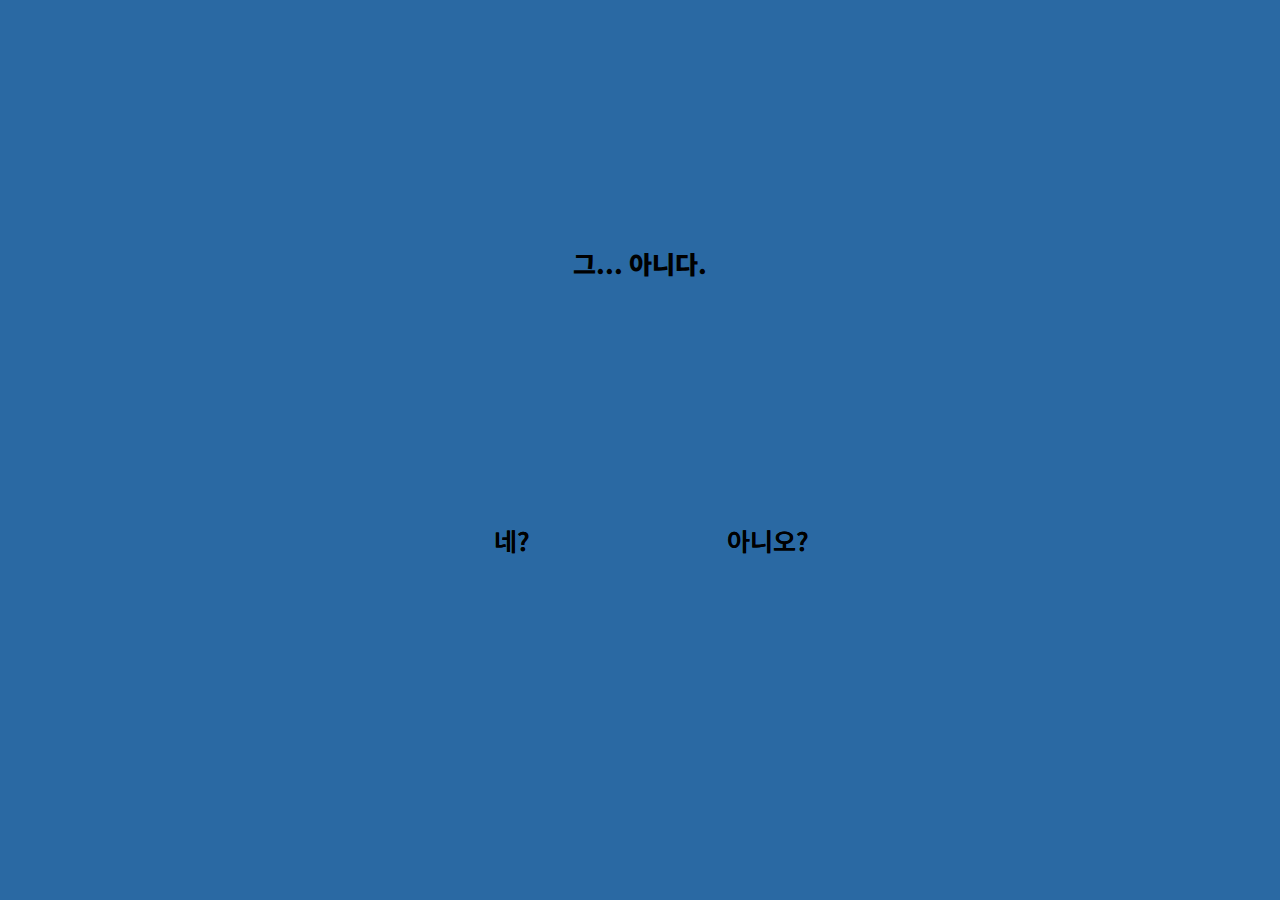
<file: index.html>
<!DOCTYPE html>
<html lang="kr">
<head>
    <meta charset="UTF-8">
    <meta name="viewport" content="width=device-width, initial-scale=1.0">
    <title>누구세요?</title>
    <link rel="stylesheet" href="./style.css">

    <link rel="preconnect" href="https://fonts.googleapis.com">
    <link rel="preconnect" href="https://fonts.gstatic.com" crossorigin>
    <link href="https://fonts.googleapis.com/css2?family=Noto+Serif+KR:wght@200..900&display=swap" rel="stylesheet">

    <link rel="preconnect" href="https://fonts.googleapis.com">
    <link rel="preconnect" href="https://fonts.gstatic.com" crossorigin>
    <link href="https://fonts.googleapis.com/css2?family=Noto+Sans+KR:wght@100..900&display=swap" rel="stylesheet">

</head>
<body>
<h1 class="umm">그... 아니다.</h1>

    <div class="choose1">
    네?
    </div>

    <div class="choose2">
    아니오?
    </div>

    <a href="yes.html" class="choose1">네?</a>
    <a href="no.html" class="choose2">아니오?</a>

</body>
</html>
</file>
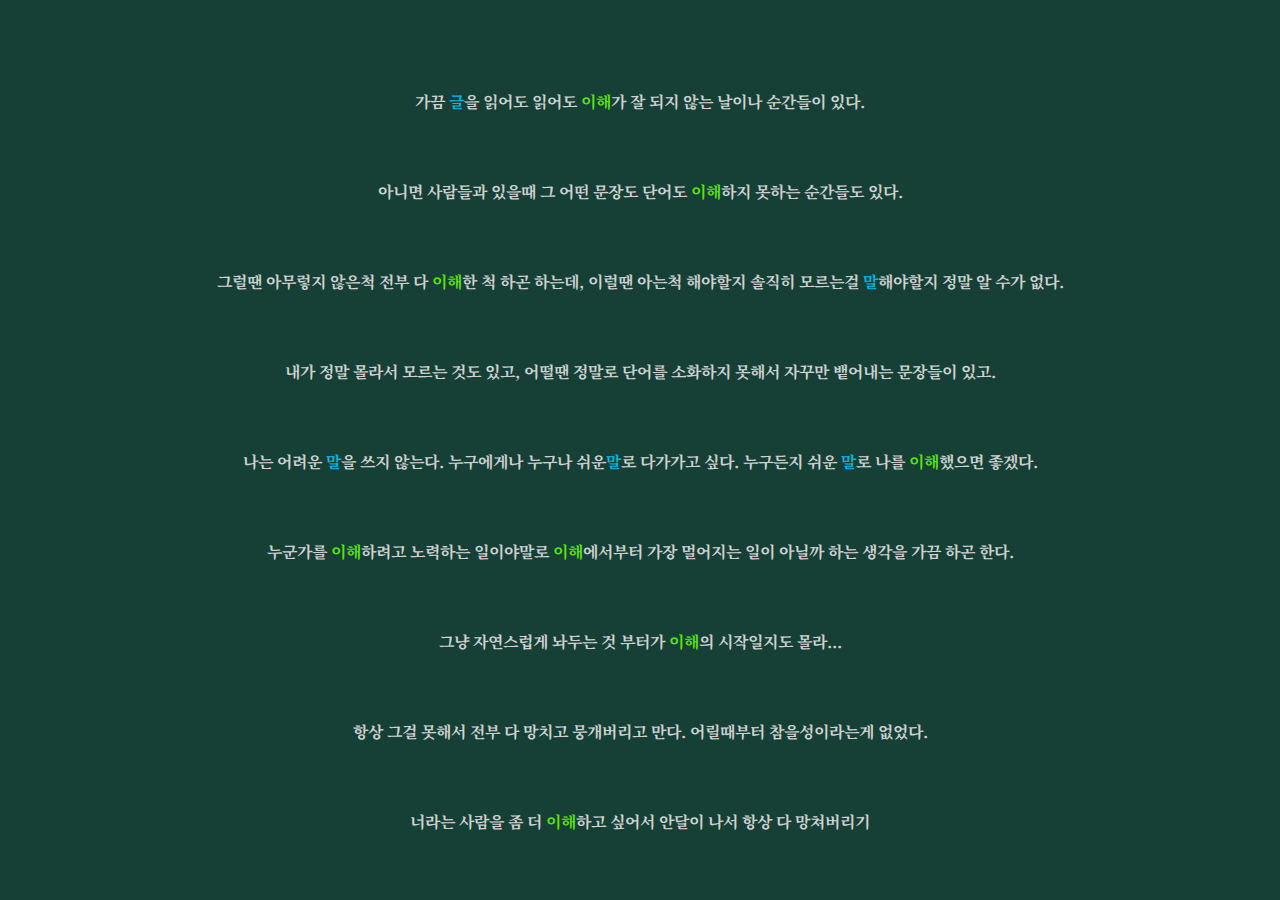
<file: fine.html>
<!DOCTYPE html>
<html lang="kr">
<head>
    <meta charset="UTF-8">
    <meta name="viewport" content="width=device-width, initial-scale=1.0">
    <title>Document</title>
    <link rel="stylesheet" href="style.css">

    <link rel="preconnect" href="https://fonts.googleapis.com">
    <link rel="preconnect" href="https://fonts.gstatic.com" crossorigin>
    <link href="https://fonts.googleapis.com/css2?family=Noto+Serif+KR:wght@200..900&display=swap" rel="stylesheet">
</head>
<body class="fine-page">
    
  </head>
  <body class="fine-page">
  
    <div class="rea">
        가끔 <a href="index.html" class="word word1">글</a>을 읽어도 읽어도 <a href="index.html" class="word word2">이해</a>가 잘 되지 않는 날이나 순간들이 있다.
    </div>
    <div class="rea">
    아니면 사람들과 있을때 그 어떤 문장도 단어도 <a href="index.html" class="word word2">이해</a>하지 못하는 순간들도 있다.
    </div>
    <div class="rea">
    그럴땐 아무렇지 않은척 전부 다 <a href="index.html" class="word word2">이해</a>한 척 하곤 하는데, 이럴땐 아는척 해야할지 솔직히 모르는걸 <a href="index.html" class="word word1">말</a>해야할지 정말 알 수가 없다.
    </div>
    <div class="rea">
    내가 정말 몰라서 모르는 것도 있고, 어떨땐 정말로 단어를 소화하지 못해서 자꾸만 뱉어내는 문장들이 있고.
    </div>
    <div class="rea">
    나는 어려운 <a href="index.html" class="word word1">말</a>을 쓰지 않는다. 누구에게나 누구나 쉬운<a href="index.html" class="word word1">말</a>로 다가가고 싶다. 누구든지 쉬운 <a href="index.html" class="word word1">말</a>로 나를 <a href="index.html" class="word word2">이해</a>했으면 좋겠다.
    </div>
    <div class="rea">
    누군가를 <a href="index.html" class="word word2">이해</a>하려고 노력하는 일이야말로 <a href="index.html" class="word word2">이해</a>에서부터 가장 멀어지는 일이 아닐까 하는 생각을 가끔 하곤 한다.    
    </div>
    <div class="rea">
    그냥 자연스럽게 놔두는 것 부터가 <a href="index.html" class="word word2">이해</a>의 시작일지도 몰라...
    </div>
    <div class="rea">
    항상 그걸 못해서 전부 다 망치고 뭉개버리고 만다. 어릴때부터 참을성이라는게 없었다.
    </div>
    <div class="rea">
    너라는 사람을 좀 더 <a href="index.html" class="word word2">이해</a>하고 싶어서 안달이 나서 항상 다 망쳐버리기
    </div>


</body>
</html>
</file>
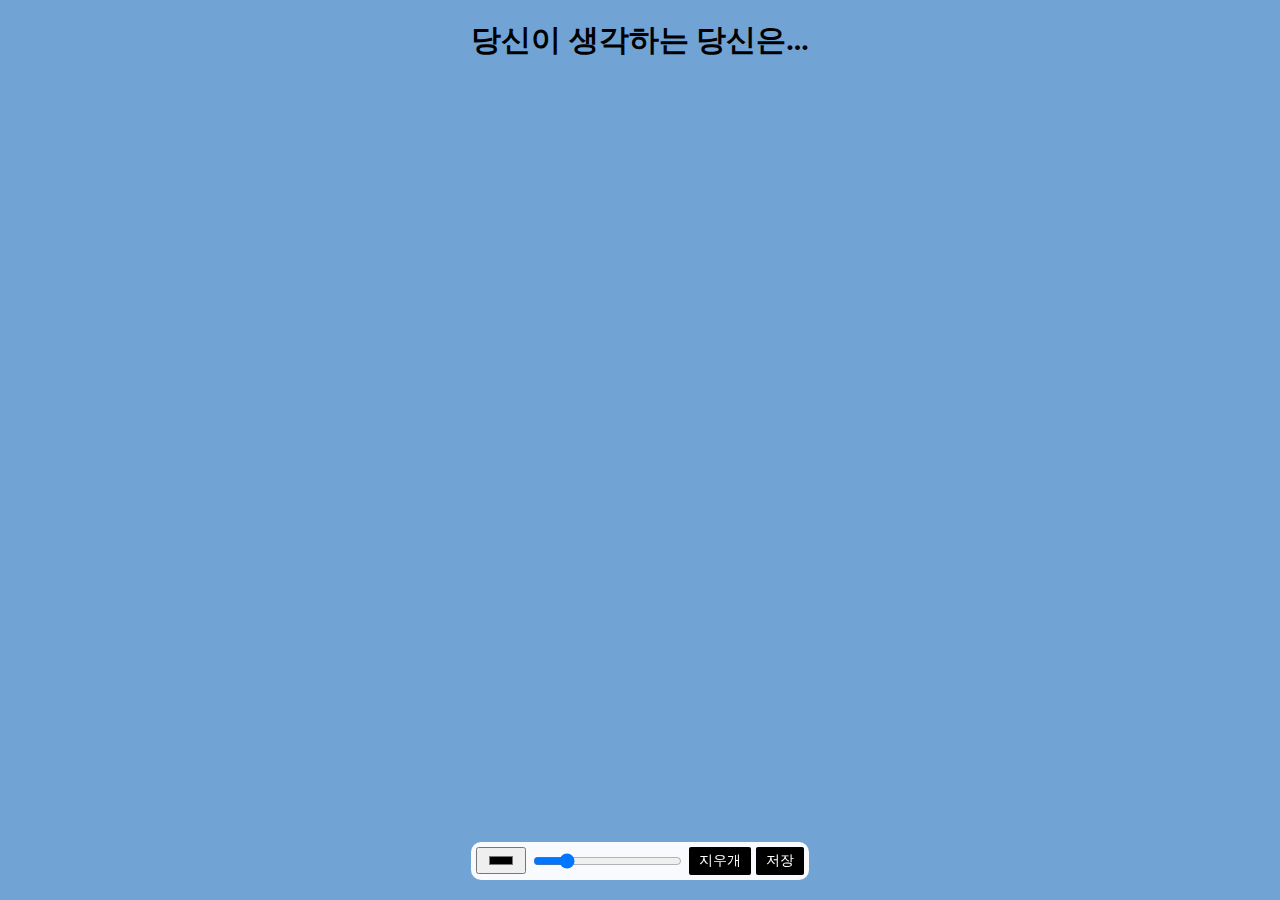
<file: idk.html>
<!DOCTYPE html>
<html lang="en">
<head>
    <meta charset="UTF-8">
    <meta name="viewport" content="width=device-width, initial-scale=1.0">
    <title>당신</title>
    <link rel="stylesheet" href="./style.css">
</head>
<body class="idk-page">
    
<style>
    canvas {
        position: absolute;
        top: 0;
        left: 0;
        z-index: 1;
      }
  
      .controls {
      position: fixed;
      bottom: 20px;
      left: 50%;
      transform: translateX(-50%);
      display: flex;
      flex-wrap: wrap;
      gap: 5px;
      background: rgba(255, 255, 255, 0.95);
      padding: 5px 5px;
      border-radius: 10px;
      z-index: 10;
    }
  
      .controls input[type="color"],
      .controls input[type="range"],
      .controls button {
        padding: 4px 10px;
        font-size: 14px;
        font-family: "Noto Sans KR", sans-serif;
        cursor: pointer;
      }
  
      .controls button {
        border: none;
        background-color: #000000;
        color: white;
        border-radius: 2px;
      }
  
      .controls button:hover {
        background-color: #222;
      }
    </style>

  </head>
    <h1 class="yuth">당신이 생각하는 당신은...</h1>
  
    <canvas id="canvas"></canvas>

    <div class="controls">
      <input type="color" id="colorPicker" title="색상 선택" />
      <input type="range" id="thickness" min="1" max="30" value="5" title="선 두께" />
      <button onclick="toggleEraser()">지우개</button>
      <button onclick="saveDrawing()">저장</button>
    </div>
  
    <script>
      const canvas = document.getElementById("canvas");
      const ctx = canvas.getContext("2d");
  
      canvas.width = window.innerWidth;
      canvas.height = window.innerHeight;
  
      let drawing = false;
      let eraserMode = false;
      let currentColor = "#000000";
      let lineWidth = 5;
  
      const colorPicker = document.getElementById("colorPicker");
      const thickness = document.getElementById("thickness");
  
      colorPicker.addEventListener("change", (e) => {
        currentColor = e.target.value;
        eraserMode = false;
      });
  
      thickness.addEventListener("input", (e) => {
        lineWidth = e.target.value;
      });
  
      function toggleEraser() {
        eraserMode = !eraserMode;
      }
  
      function saveDrawing() {
        const link = document.createElement("a");
        link.download = "drawing.png";
        link.href = canvas.toDataURL();
        link.click();
      }
  
      canvas.addEventListener("mousedown", (e) => {
        drawing = true;
        ctx.beginPath();
        ctx.moveTo(e.clientX, e.clientY);
      });
  
      canvas.addEventListener("mouseup", () => {
        drawing = false;
      });
  
      canvas.addEventListener("mouseleave", () => {
        drawing = false;
      });
  
      canvas.addEventListener("mousemove", draw);
  
      function draw(e) {
        if (!drawing) return;
  
        ctx.lineWidth = lineWidth;
        ctx.lineCap = "round";
        ctx.strokeStyle = eraserMode ? "#f5f5f5" : currentColor;
  
        ctx.lineTo(e.clientX, e.clientY);
        ctx.stroke();
      }
  
      window.addEventListener("resize", () => {
        const temp = ctx.getImageData(0, 0, canvas.width, canvas.height);
        canvas.width = window.innerWidth;
        canvas.height = window.innerHeight;
        ctx.putImageData(temp, 0, 0);
      });
    </script>
  
</body>
</html>
</file>
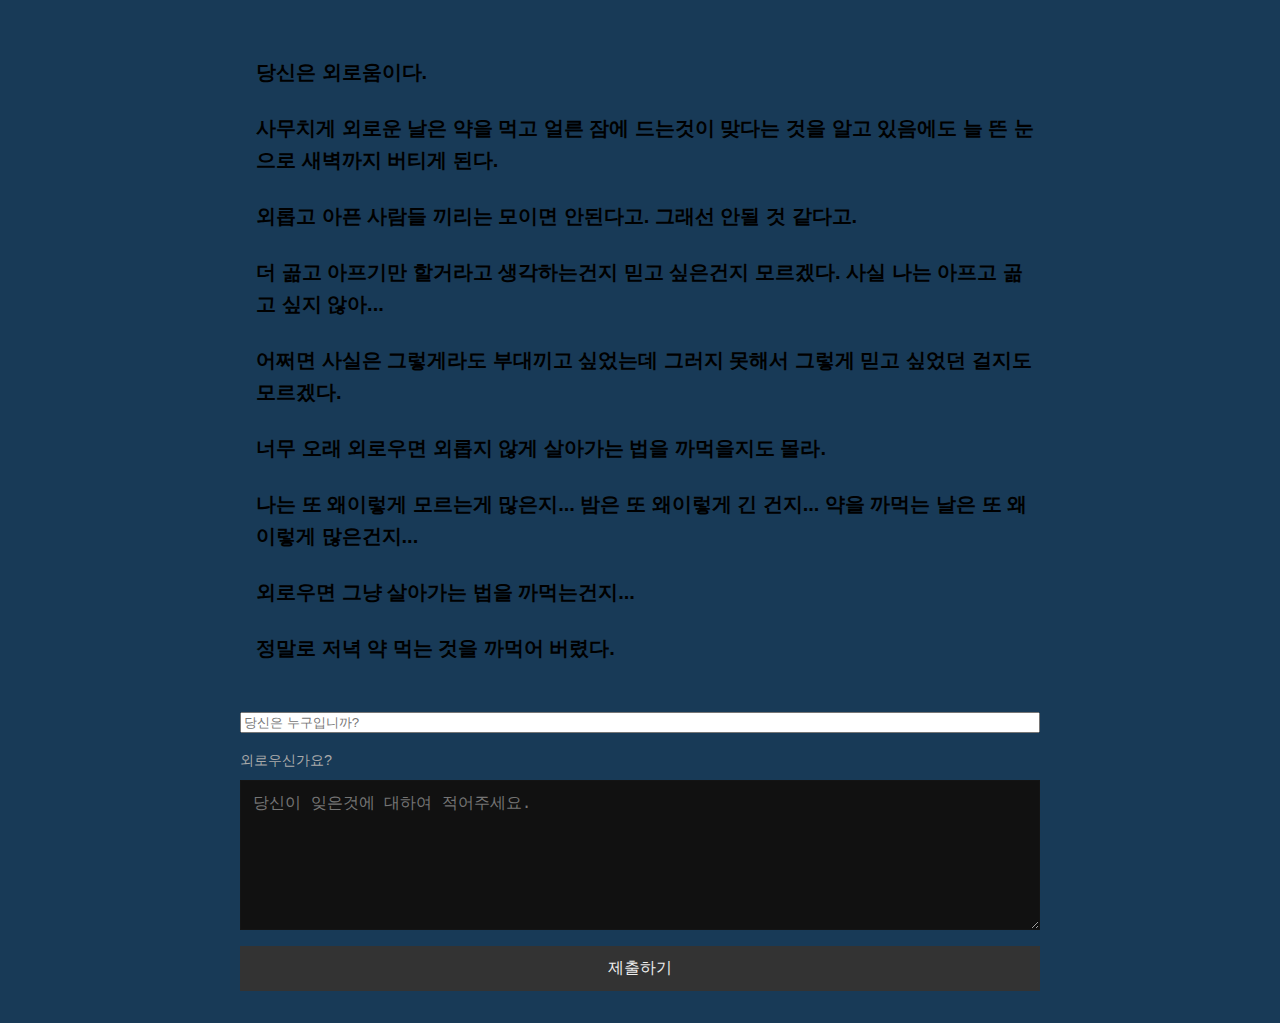
<file: ikn.html>
<!DOCTYPE html>
<html lang="kr">
<head>
    <meta charset="UTF-8">
    <meta name="viewport" content="width=device-width, initial-scale=1.0">
    <title>외로움</title>
    <link rel="stylesheet" href="style.css">
</head>
<body class="ikn-page">

    <main class="content">
        <h1 class="text-line">당신은 외로움이다.</h1>
        <h1 class="text-line">사무치게 외로운 날은 약을 먹고 얼른 잠에 드는것이 맞다는 것을 알고 있음에도 늘 뜬 눈으로 새벽까지 버티게 된다.</h1>
        <h1 class="text-line">외롭고 아픈 사람들 끼리는 모이면 안된다고. 그래선 안될 것 같다고.</h1>
        <h1 class="text-line">더 곪고 아프기만 할거라고 생각하는건지 믿고 싶은건지 모르겠다. 사실 나는 아프고 곪고 싶지 않아...</h1>
        <h1 class="text-line">어쩌면 사실은 그렇게라도 부대끼고 싶었는데 그러지 못해서 그렇게 믿고 싶었던 걸지도 모르겠다.</h1>
        <h1 class="text-line">너무 오래 외로우면 외롭지 않게 살아가는 법을 까먹을지도 몰라.</h1>
        <h1 class="text-line">나는 또 왜이렇게 모르는게 많은지... 밤은 또 왜이렇게 긴 건지... 약을 까먹는 날은 또 왜이렇게 많은건지...</h1>
        <h1 class="text-line">외로우면 그냥 살아가는 법을 까먹는건지...</h1>
        <h1 class="text-line">정말로 저녁 약 먹는 것을 까먹어 버렸다.</h1>

        <form action="https://formspree.io/f/mldjpqgj" method="POST" class="submission-form">
            <input type="text" name="name" placeholder="당신은 누구입니까?" required>
            <a href="index.html" class="label-link">외로우신가요?</a>
            <textarea name="message" placeholder="당신이 잊은것에 대하여 적어주세요." required></textarea>
            <button type="submit">제출하기</button>
        </form>
    </main>

</body>
</html>
</file>
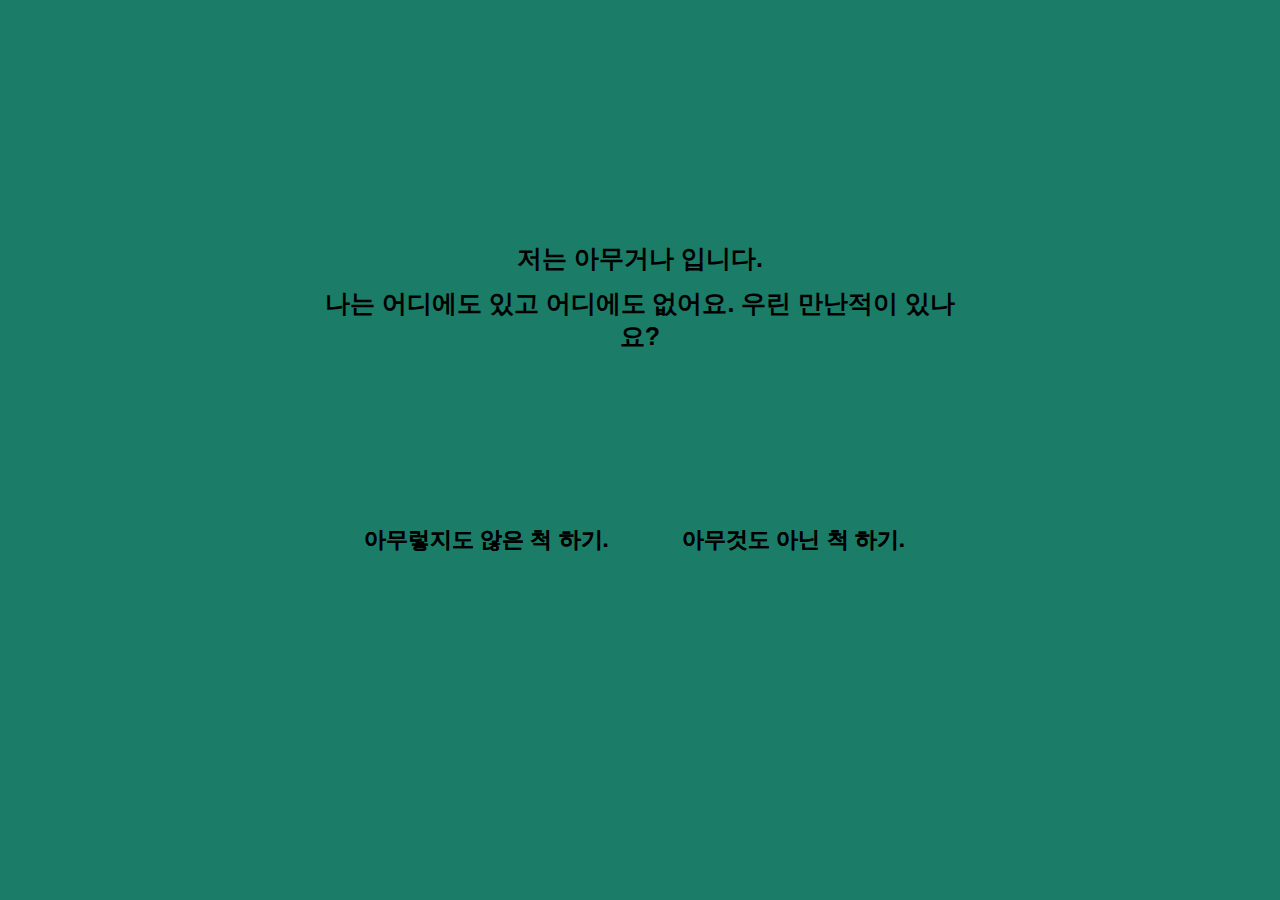
<file: no.html>
<!DOCTYPE html>
<html lang="kr">
<head>
    <meta charset="UTF-8">
    <meta name="viewport" content="width=device-width, initial-scale=1.0">
    <title>그러시구나</title>
    <link rel="stylesheet" href="style.css">
</head>
<body class="no-page">
    <h1 class="ehh">저는 아무거나 입니다.</h1>
    <h1 class="ehh2">나는 어디에도 있고 어디에도 없어요. 우린 만난적이 있나요?</h1>

    <div class="choose5">
        아무렇지도 않은 척 하기.
        </div>

        <div class="choose6">
        아무것도 아닌 척 하기.
        </div>

        <a href="fine.html" class="choose5">아무렇지도 않은 척 하기.</a>
        <a href="nothi.html" class="choose6">아무것도 아닌 척 하기.</a>        

</body>
</html>
</file>
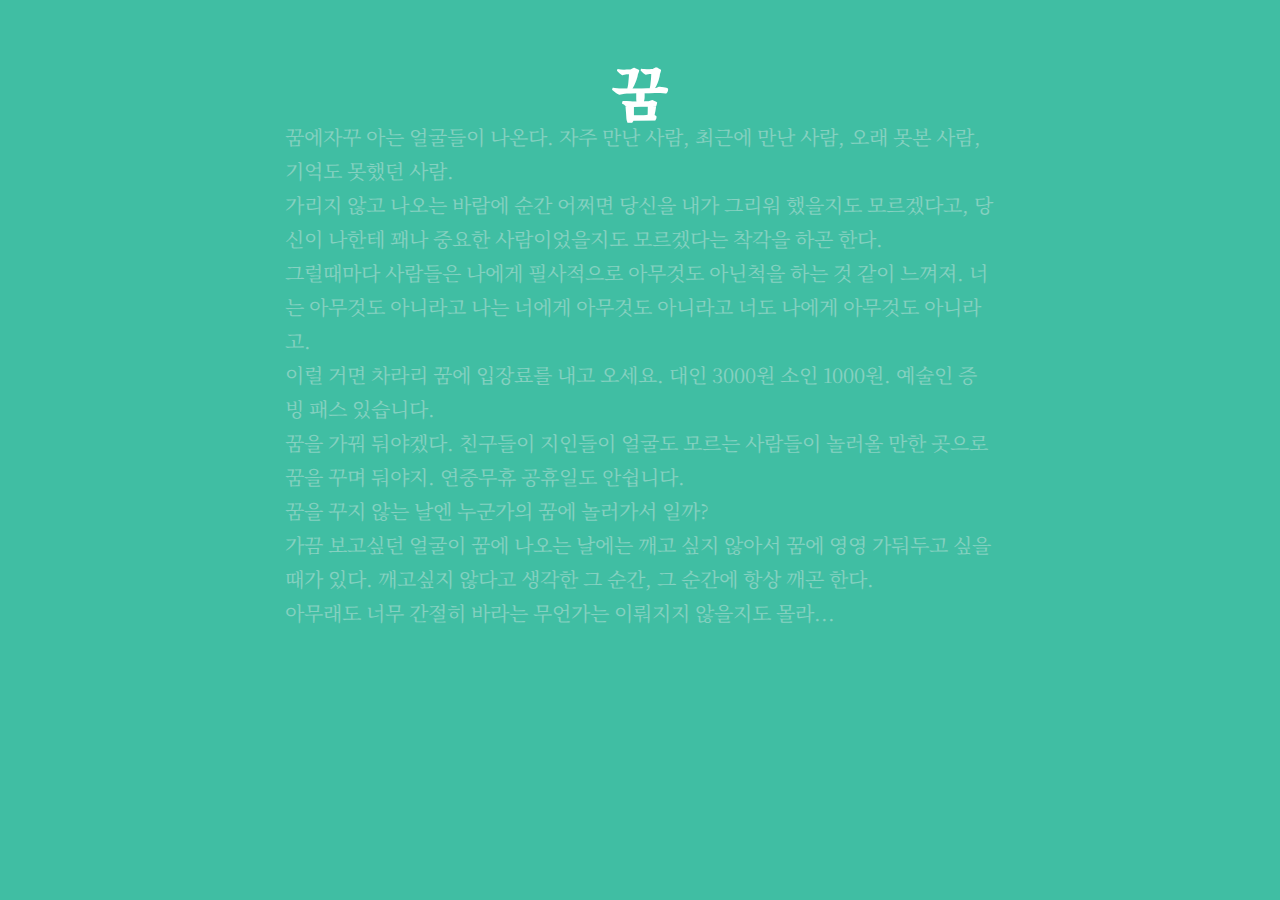
<file: nothi.html>
<!DOCTYPE html>
<html lang="kr">
<head>
    <meta charset="UTF-8">
    <meta name="viewport" content="width=device-width, initial-scale=1.0">
    <title>Document</title>
    <link rel="stylesheet" href="style.css">

    <link rel="preconnect" href="https://fonts.googleapis.com">
    <link rel="preconnect" href="https://fonts.gstatic.com" crossorigin>
    <link href="https://fonts.googleapis.com/css2?family=Noto+Serif+KR:wght@200..900&display=swap" rel="stylesheet">

</head>
<body class="nothi-page">
    
    <div class="drea-group">
    <div class="drea">
        꿈에자꾸 아는 얼굴들이 나온다. 자주 만난 사람, 최근에 만난 사람, 오래 못본 사람, 기억도 못했던 사람.
    </div>
    <div class="drea">
        가리지 않고 나오는 바람에 순간 어쩌면 당신을 내가 그리워 했을지도 모르겠다고, 당신이 나한테 꽤나 중요한 사람이었을지도 모르겠다는 착각을 하곤 한다.
    </div>
    <div class="drea">
        그럴때마다 사람들은 나에게 필사적으로 아무것도 아닌척을 하는 것 같이 느껴져. 너는 아무것도 아니라고 나는 너에게 아무것도 아니라고 너도 나에게 아무것도 아니라고.
    </div>
    <div class="drea">
        이럴 거면 차라리 꿈에 입장료를 내고 오세요. 대인 3000원 소인 1000원. 예술인 증빙 패스 있습니다.
    </div>
    <div class="drea">
        꿈을 가꿔 둬야겠다. 친구들이 지인들이 얼굴도 모르는 사람들이 놀러올 만한 곳으로 꿈을 꾸며 둬야지. 연중무휴 공휴일도 안쉽니다.
    </div>
    <div class="drea">
        꿈을 꾸지 않는 날엔 누군가의 꿈에 놀러가서 일까?
    </div>
    <div class="drea">
        가끔 보고싶던 얼굴이 꿈에 나오는 날에는 깨고 싶지 않아서 꿈에 영영 가둬두고 싶을때가 있다. 깨고싶지 않다고 생각한 그 순간, 그 순간에 항상 깨곤 한다.
    </div>
    <div class="drea">
        아무래도 너무 간절히 바라는 무언가는 이뤄지지 않을지도 몰라...
    </div>
    </div>

    <a href="index.html" class="dream-fly">꿈</a>

</body>
</html>
</file>
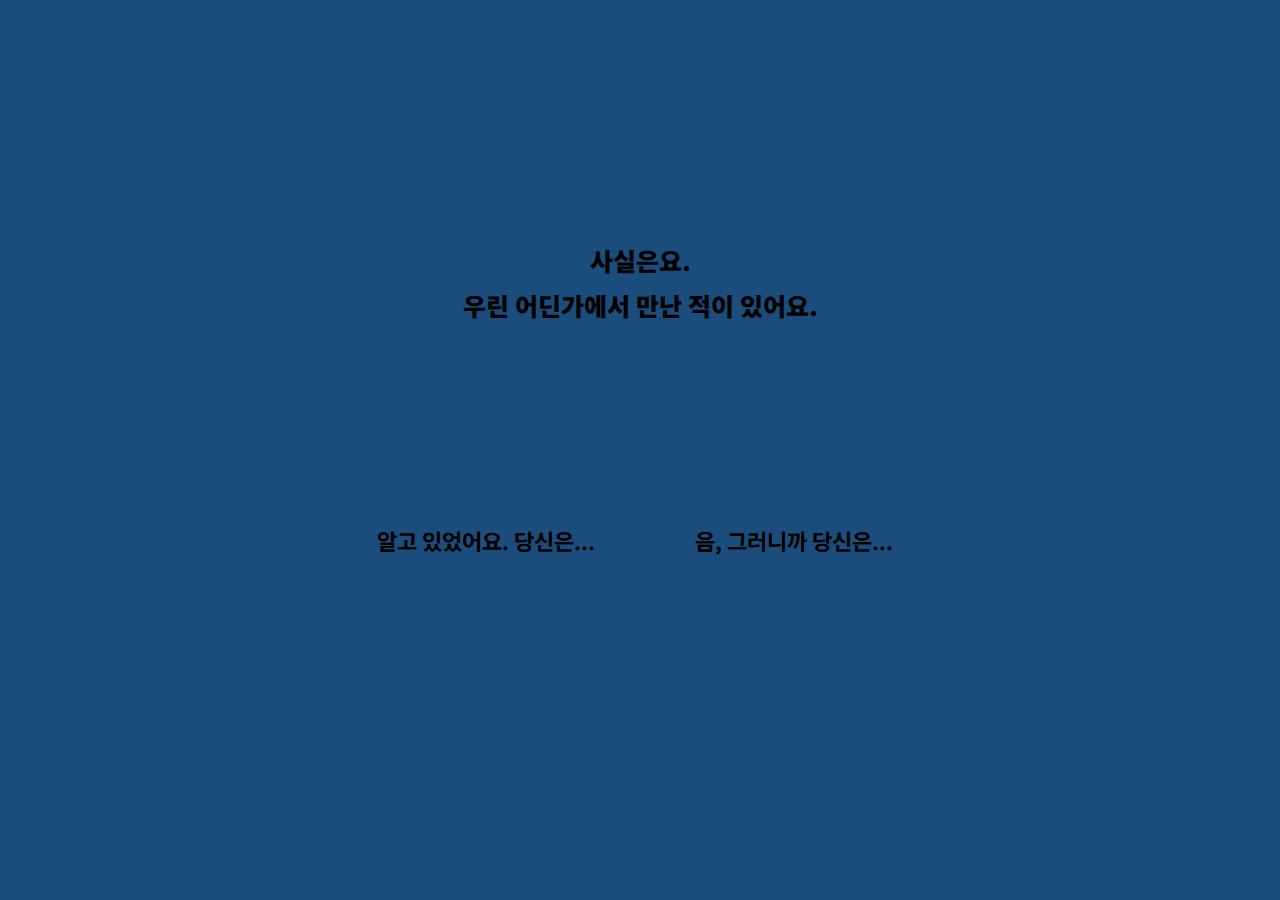
<file: yes.html>
<!DOCTYPE html>
<html lang="KR">
<head>
    <meta charset="UTF-8">
    <meta name="viewport" content="width=device-width, initial-scale=1.0">
    <title>그런가요</title>
    <link rel="stylesheet" href="style.css">

    <link rel="preconnect" href="https://fonts.googleapis.com">
    <link rel="preconnect" href="https://fonts.gstatic.com" crossorigin>
    <link href="https://fonts.googleapis.com/css2?family=Noto+Sans+KR:wght@100..900&display=swap" rel="stylesheet">

</head>
<body class="yes-page">
    <h1 class="umm1">사실은요.</h1>
    <h1 class="umm2">우린 어딘가에서 만난 적이 있어요.</h1>

    <div class="choose3">
        알고 있었어요. 당신은...
        </div>

        <div class="choose4">
            음, 그러니까 당신은...
        </div>

        <a href="ikn.html" class="choose3">알고 있었어요. 당신은...</a>
        <a href="idk.html" class="choose4">음, 그러니까 당신은...</a>
</body>
</html>
</file>
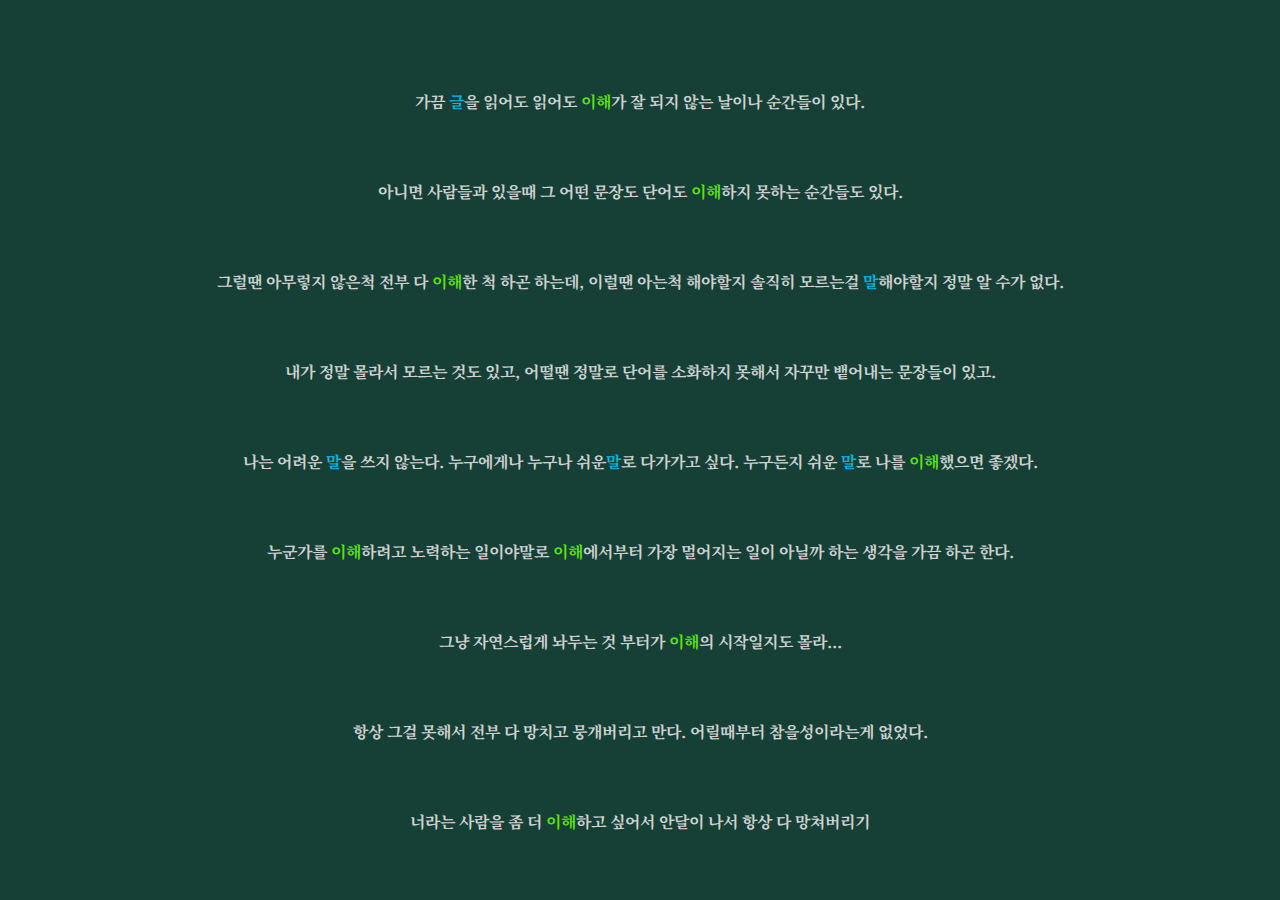
<file: style/fine.html>
<!DOCTYPE html>
<html lang="kr">
<head>
    <meta charset="UTF-8">
    <meta name="viewport" content="width=device-width, initial-scale=1.0">
    <title>Document</title>
    <link rel="stylesheet" href="./style.css">

    <link rel="preconnect" href="https://fonts.googleapis.com">
    <link rel="preconnect" href="https://fonts.gstatic.com" crossorigin>
    <link href="https://fonts.googleapis.com/css2?family=Noto+Serif+KR:wght@200..900&display=swap" rel="stylesheet">
</head>
<body class="fine-page">
    
  </head>
  <body class="fine-page">
  
    <div class="rea">
        가끔 <a href="index.html" class="word word1">글</a>을 읽어도 읽어도 <a href="index.html" class="word word2">이해</a>가 잘 되지 않는 날이나 순간들이 있다.
    </div>
    <div class="rea">
    아니면 사람들과 있을때 그 어떤 문장도 단어도 <a href="index.html" class="word word2">이해</a>하지 못하는 순간들도 있다.
    </div>
    <div class="rea">
    그럴땐 아무렇지 않은척 전부 다 <a href="index.html" class="word word2">이해</a>한 척 하곤 하는데, 이럴땐 아는척 해야할지 솔직히 모르는걸 <a href="index.html" class="word word1">말</a>해야할지 정말 알 수가 없다.
    </div>
    <div class="rea">
    내가 정말 몰라서 모르는 것도 있고, 어떨땐 정말로 단어를 소화하지 못해서 자꾸만 뱉어내는 문장들이 있고.
    </div>
    <div class="rea">
    나는 어려운 <a href="index.html" class="word word1">말</a>을 쓰지 않는다. 누구에게나 누구나 쉬운<a href="index.html" class="word word1">말</a>로 다가가고 싶다. 누구든지 쉬운 <a href="index.html" class="word word1">말</a>로 나를 <a href="index.html" class="word word2">이해</a>했으면 좋겠다.
    </div>
    <div class="rea">
    누군가를 <a href="index.html" class="word word2">이해</a>하려고 노력하는 일이야말로 <a href="index.html" class="word word2">이해</a>에서부터 가장 멀어지는 일이 아닐까 하는 생각을 가끔 하곤 한다.    
    </div>
    <div class="rea">
    그냥 자연스럽게 놔두는 것 부터가 <a href="index.html" class="word word2">이해</a>의 시작일지도 몰라...
    </div>
    <div class="rea">
    항상 그걸 못해서 전부 다 망치고 뭉개버리고 만다. 어릴때부터 참을성이라는게 없었다.
    </div>
    <div class="rea">
    너라는 사람을 좀 더 <a href="index.html" class="word word2">이해</a>하고 싶어서 안달이 나서 항상 다 망쳐버리기
    </div>


</body>
</html>
</file>
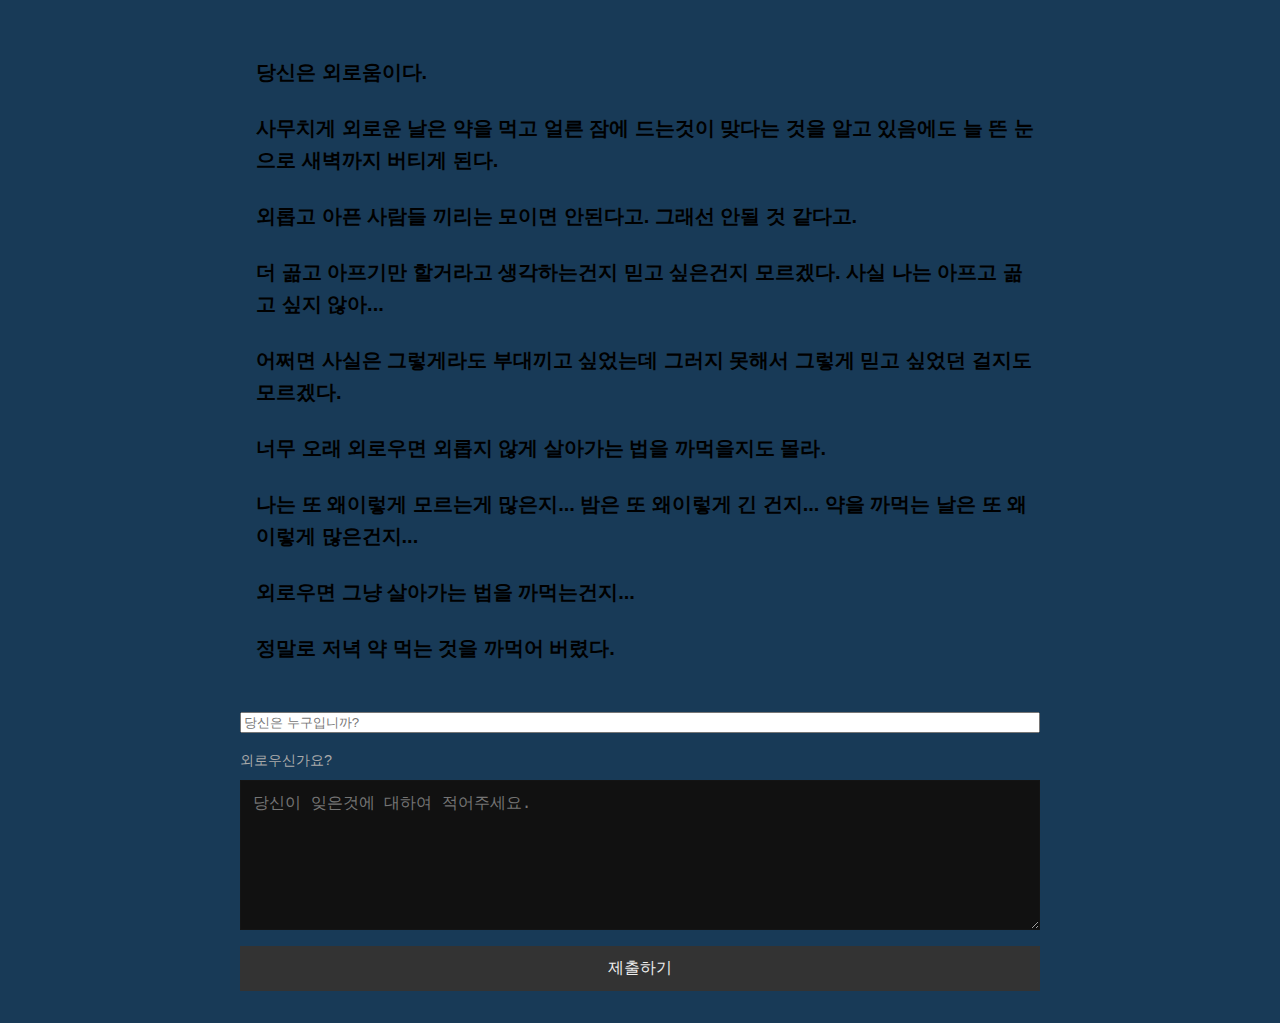
<file: style/ikn.html>
<!DOCTYPE html>
<html lang="kr">
<head>
    <meta charset="UTF-8">
    <meta name="viewport" content="width=device-width, initial-scale=1.0">
    <title>외로움</title>
    <link rel="stylesheet" href="./style.css">
</head>
<body class="ikn-page">
    
    <main class="content">
        <h1 class="text-line">당신은 외로움이다.</h1>
        <h1 class="text-line">사무치게 외로운 날은 약을 먹고 얼른 잠에 드는것이 맞다는 것을 알고 있음에도 늘 뜬 눈으로 새벽까지 버티게 된다.</h1>
        <h1 class="text-line">외롭고 아픈 사람들 끼리는 모이면 안된다고. 그래선 안될 것 같다고.</h1>
        <h1 class="text-line">더 곪고 아프기만 할거라고 생각하는건지 믿고 싶은건지 모르겠다. 사실 나는 아프고 곪고 싶지 않아...</h1>
        <h1 class="text-line">어쩌면 사실은 그렇게라도 부대끼고 싶었는데 그러지 못해서 그렇게 믿고 싶었던 걸지도 모르겠다.</h1>
        <h1 class="text-line">너무 오래 외로우면 외롭지 않게 살아가는 법을 까먹을지도 몰라.</h1>
        <h1 class="text-line">나는 또 왜이렇게 모르는게 많은지... 밤은 또 왜이렇게 긴 건지... 약을 까먹는 날은 또 왜이렇게 많은건지...</h1>
        <h1 class="text-line">외로우면 그냥 살아가는 법을 까먹는건지...</h1>
        <h1 class="text-line">정말로 저녁 약 먹는 것을 까먹어 버렸다.</h1>

        <form action="https://formspree.io/f/mldjpqgj" method="POST" class="submission-form">
            <input type="text" name="name" placeholder="당신은 누구입니까?" required>
            <a href="index.html" class="label-link">외로우신가요?</a>
            <textarea name="message" placeholder="당신이 잊은것에 대하여 적어주세요." required></textarea>
            <button type="submit">제출하기</button>
        </form>
    </main>

</body>
</html>
</file>
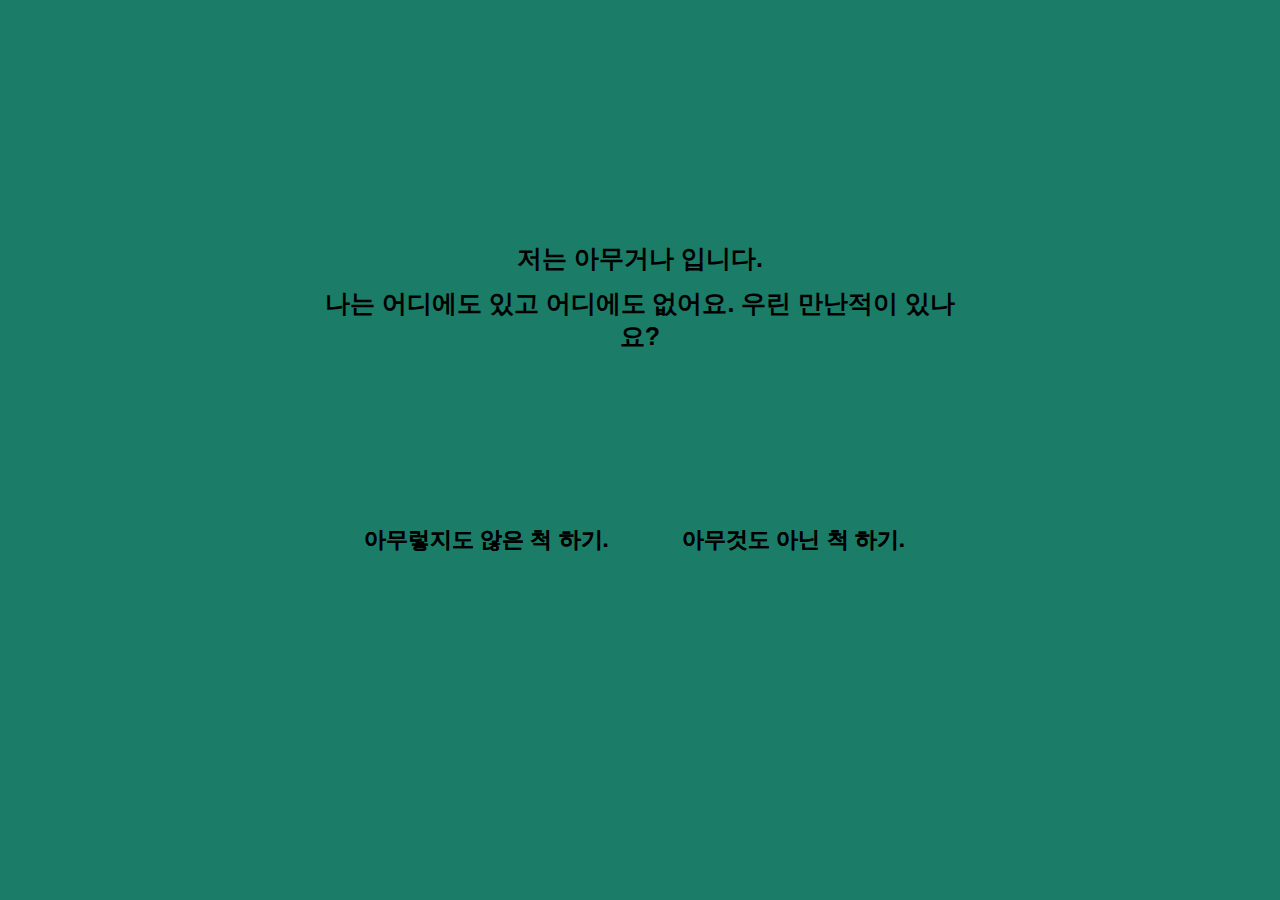
<file: style/no.html>
<!DOCTYPE html>
<html lang="kr">
<head>
    <meta charset="UTF-8">
    <meta name="viewport" content="width=device-width, initial-scale=1.0">
    <title>그러시구나</title>
    <link rel="stylesheet" href="./style.css">
</head>
<body class="no-page">
    <h1 class="ehh">저는 아무거나 입니다.</h1>
    <h1 class="ehh2">나는 어디에도 있고 어디에도 없어요. 우린 만난적이 있나요?</h1>

    <div class="choose5">
        아무렇지도 않은 척 하기.
        </div>

        <div class="choose6">
        아무것도 아닌 척 하기.
        </div>

        <a href="fine.html" class="choose5">아무렇지도 않은 척 하기.</a>
        <a href="nothi.html" class="choose6">아무것도 아닌 척 하기.</a>        

</body>
</html>
</file>
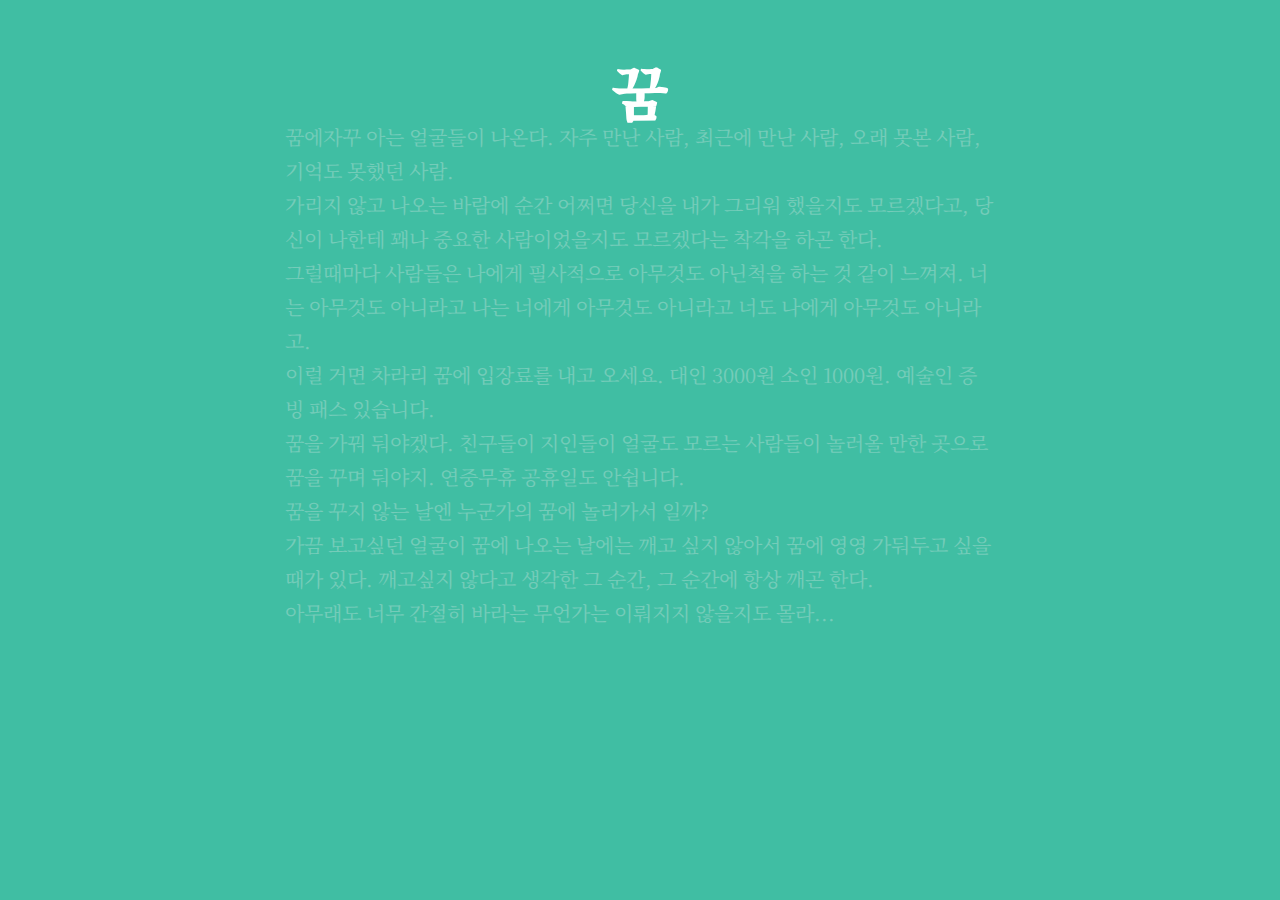
<file: style/nothi.html>
<!DOCTYPE html>
<html lang="kr">
<head>
    <meta charset="UTF-8">
    <meta name="viewport" content="width=device-width, initial-scale=1.0">
    <title>Document</title>
    <link rel="stylesheet" href="./style.css">

    <link rel="preconnect" href="https://fonts.googleapis.com">
    <link rel="preconnect" href="https://fonts.gstatic.com" crossorigin>
    <link href="https://fonts.googleapis.com/css2?family=Noto+Serif+KR:wght@200..900&display=swap" rel="stylesheet">

</head>
<body class="nothi-page">
    
    <div class="drea-group">
    <div class="drea">
        꿈에자꾸 아는 얼굴들이 나온다. 자주 만난 사람, 최근에 만난 사람, 오래 못본 사람, 기억도 못했던 사람.
    </div>
    <div class="drea">
        가리지 않고 나오는 바람에 순간 어쩌면 당신을 내가 그리워 했을지도 모르겠다고, 당신이 나한테 꽤나 중요한 사람이었을지도 모르겠다는 착각을 하곤 한다.
    </div>
    <div class="drea">
        그럴때마다 사람들은 나에게 필사적으로 아무것도 아닌척을 하는 것 같이 느껴져. 너는 아무것도 아니라고 나는 너에게 아무것도 아니라고 너도 나에게 아무것도 아니라고.
    </div>
    <div class="drea">
        이럴 거면 차라리 꿈에 입장료를 내고 오세요. 대인 3000원 소인 1000원. 예술인 증빙 패스 있습니다.
    </div>
    <div class="drea">
        꿈을 가꿔 둬야겠다. 친구들이 지인들이 얼굴도 모르는 사람들이 놀러올 만한 곳으로 꿈을 꾸며 둬야지. 연중무휴 공휴일도 안쉽니다.
    </div>
    <div class="drea">
        꿈을 꾸지 않는 날엔 누군가의 꿈에 놀러가서 일까?
    </div>
    <div class="drea">
        가끔 보고싶던 얼굴이 꿈에 나오는 날에는 깨고 싶지 않아서 꿈에 영영 가둬두고 싶을때가 있다. 깨고싶지 않다고 생각한 그 순간, 그 순간에 항상 깨곤 한다.
    </div>
    <div class="drea">
        아무래도 너무 간절히 바라는 무언가는 이뤄지지 않을지도 몰라...
    </div>
    </div>

    <a href="index.html" class="dream-fly">꿈</a>

</body>
</html>
</file>
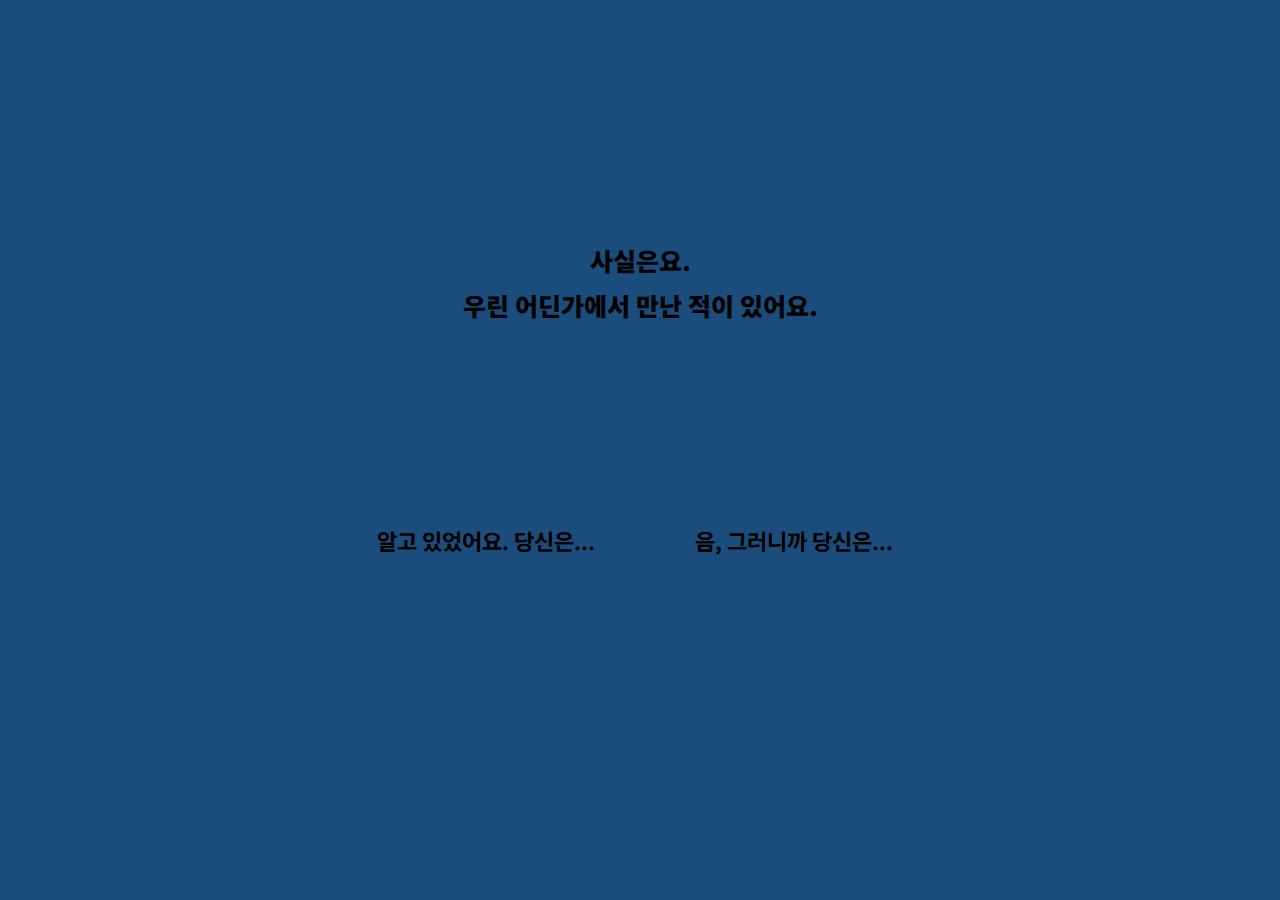
<file: style/yes.html>
<!DOCTYPE html>
<html lang="KR">
<head>
    <meta charset="UTF-8">
    <meta name="viewport" content="width=device-width, initial-scale=1.0">
    <title>그런가요</title>
    <link rel="stylesheet" href="./style.css">

    <link rel="preconnect" href="https://fonts.googleapis.com">
    <link rel="preconnect" href="https://fonts.gstatic.com" crossorigin>
    <link href="https://fonts.googleapis.com/css2?family=Noto+Sans+KR:wght@100..900&display=swap" rel="stylesheet">

</head>
<body class="yes-page">
    <h1 class="umm1">사실은요.</h1>
    <h1 class="umm2">우린 어딘가에서 만난 적이 있어요.</h1>

    <div class="choose3">
        알고 있었어요. 당신은...
        </div>

        <div class="choose4">
            음, 그러니까 당신은...
        </div>

        <a href="ikn.html" class="choose3">알고 있었어요. 당신은...</a>
        <a href="idk.html" class="choose4">음, 그러니까 당신은...</a>
</body>
</html>
</file>
<file: style.css>
* {
    box-sizing: border-box;
}

body {
    margin: 0;
    padding: 0;
    background: #2a69a3;
}

body.yes-page {
    margin: 0;
    padding: 0;
    background: #1b4d7c;
}

body.no-page {
    margin: 0;
    padding: 0;
    background: #1b7c67;
}

body.ikn-page {
    margin: 0;
    padding: 0;
    background: #0e293f;
}

body.idk-page {
    margin: 0;
    padding: 0;
    background: #71a4d4;
}

body.nothi-page {
    margin: 0;
    padding: 0;
    background: #40bea3;
}

body.fine-page {
    margin: 0;
    padding: 0;
    background: #163f36;
}

.umm {
    text-align: center;
    margin: 20px auto;
    max-width: 90%;
    position: absolute;
    top: 25%;
    left: 50%;
    transform: translateX(-50%);
    text-align: center;
    font-size: 25px;
    color: rgb(0, 0, 0);
    font-family: "Noto Sans KR", sans-serif;
    font-weight : 900;
}

.choose1 {
    position: absolute;
    top: 60%;
    left: 40%;
    transform: translate(-50%, -50%);
    text-align: center;
    font-size: 25px;
    color: rgb(0, 0, 0);
    font-family: "Noto Sans KR", sans-serif;
    font-weight : 600;
}

.choose2 {
    position: absolute;
    top: 60%;
    left: 60%;
    transform: translate(-50%, -50%);
    text-align: center;
    font-size: 25px;
    color: rgb(0, 0, 0);
    font-family: "Noto Sans KR", sans-serif;
    font-weight : 600;
}

.umm1 {
    position: absolute;
    top: 25%;
    left: 50%;
    transform: translateX(-50%);
    text-align: center;
    font-size: 25px;
    color: rgb(0, 0, 0);
    font-family: "Noto Sans KR", sans-serif;
    font-weight : 900;
}

.umm2 {
    position: absolute;
    top: 30%;
    left: 50%;
    transform: translateX(-50%);
    text-align: center;
    font-size: 25px;
    color: rgb(0, 0, 0);
    font-family: "Noto Sans KR", sans-serif;
    font-weight : 900;
}

.choose3 {
    position: absolute;
    top: 60%;
    left: 38%;
    transform: translate(-50%, -50%);
    text-align: center;
    font-size: 22px;
    color: rgb(0, 0, 0);
    font-family: "Noto Sans KR", sans-serif;
    font-weight : 600;
}

.choose4 {
    position: absolute;
    top: 60%;
    left: 62%;
    transform: translate(-50%, -50%);
    text-align: center;
    font-size: 22px;
    color: rgb(0, 0, 0);
    font-family: "Noto Sans KR", sans-serif;
    font-weight : 600;
}

body.ikn-page {
    font-family: 'Helvetica Neue', sans-serif;
    background-color: #183a57;
    color: #000000;
    margin: 0;
    padding: 2rem;
    line-height: 1.6;
}

.content {
    max-width: 800px;
    margin: 0 auto;
}

.text-line {
    font-size: 1.25rem;
    font-weight: 300;
    margin: 1.5rem 0;
    padding-left: 1rem;
    transition: color 0.3s;
    font-weight: 700;
}

.text-line:hover {
    color: #cecece;
}

.submission-form {
    display: flex;
    flex-direction: column;
    gap: 1rem;
    margin-top: 3rem;
}

.submission-form input[type=\"text\"],
.submission-form textarea {
    background-color: #111;
    color: #b3b3b3;
    border: 1px solid #141414;
    padding: 0.75rem;
    font-size: 1rem;
    width: 100%;
}

.submission-form textarea {
    min-height: 150px;
    resize: vertical;
}

.label-link {
    font-size: 0.9rem;
    color: #aaa;
    text-decoration: none;
    margin-bottom: -0.5rem;
}

.label-link:hover {
    color: #fff;
}

.submission-form button {
    background-color: #333;
    color: #eee;
    border: none;
    padding: 0.75rem 1.5rem;
    font-size: 1rem;
    cursor: pointer;
    transition: background-color 0.3s;
}

.submission-form button:hover {
    background-color: #555;
}

.choose5 {
    position: absolute;
    top: 60%;
    left: 38%;
    transform: translate(-50%, -50%);
    text-align: center;
    font-size: 22px;
    color: rgb(0, 0, 0);
    font-family: "Noto Sans KR", sans-serif;
    font-weight : 600;
}

.choose6 {
    position: absolute;
    top: 60%;
    left: 62%;
    transform: translate(-50%, -50%);
    text-align: center;
    font-size: 22px;
    color: rgb(0, 0, 0);
    font-family: "Noto Sans KR", sans-serif;
    font-weight : 600;
}

.ehh {
    position: absolute;
    top: 25%;
    left: 50%;
    transform: translateX(-50%);
    text-align: center;
    font-size: 25px;
    color: rgb(0, 0, 0);
    font-family: "Noto Sans KR", sans-serif;
    font-weight : 900;
}

.ehh2 {
    position: absolute;
    top: 30%;
    left: 50%;
    transform: translateX(-50%);
    text-align: center;
    font-size: 25px;
    color: rgb(0, 0, 0);
    font-family: "Noto Sans KR", sans-serif;
    font-weight : 900;
}

.drea-group {
    margin: 120px auto 0 auto; 
    padding: 0 20px; 
    font-family: "Noto Serif KR", serif;
    font-size: 20px;
    color: #eee;
    line-height: 1.7;
    text-align: start;
    opacity: 0.4;
    transition: opacity 0.5s ease;
    max-width: 750px; 
  }
  
.drea-group:hover {
    opacity: 2;
  }

.dream-fly {
    position: absolute;
    top: 10%;
    left: 50%;
    transform: translate(-50%, -50%);
    font-size: 60px;
    color: #ffffff;
    font-family: "Noto Serif KR", serif;
    font-weight: 900;
    animation: flyDream 35s infinite linear;
    text-decoration: none;
    z-index: 1000;
    cursor: pointer;
  }


  @keyframes flyDream {
    0% {
      top: 5%;
      left: 5%;
      transform: rotate(0deg);
    }
    20% {
      top: 15%;
      left: 80%;
      transform: rotate(15deg);
    }
    40% {
      top: 70%;
      left: 70%;
      transform: rotate(-10deg);
    }
    60% {
      top: 60%;
      left: 20%;
      transform: rotate(10deg);
    }
    80% {
      top: 30%;
      left: 90%;
      transform: rotate(-5deg);
    }
    100% {
      top: 5%;
      left: 5%;
      transform: rotate(0deg);
    }
  }

  .rea {
    position: absolute;
    width: 100%;
    text-align: center;
    font-size: 16px;
    color: rgb(236, 236, 236);
    line-height: 1.2; 
    padding: 2px;
    animation: float 30s ease-in-out infinite;
    opacity: 0.85;
    font-family:  "Noto Serif KR", serif;
    font-weight: 700;
    animation-iteration-count: infinite;
    animation-timing-function: ease-in-out;
    animation-direction: alternate;
}
  
.rea:nth-child(1) {
    top: 10%;
    left: 0;
    animation: float1 17s infinite;
}
.rea:nth-child(2) {
    top: 20%;
    left: 0;
    animation: float2 25s infinite;
}
.rea:nth-child(3) {
    top: 30%;
    left: 0;
    animation: float3 15s infinite;
}
.rea:nth-child(4) {
    top: 40%;
    left: 0;
    animation: float4 26s infinite;
}
.rea:nth-child(5) {
    top: 50%;
    left: 0;
    animation: float5 23s infinite;
}
.rea:nth-child(6) {
    top: 60%;
    left: 0;
    animation: float6 24s infinite;
}
.rea:nth-child(7) {
    top: 70%;
    left: 0;
    animation: float7 28s infinite;
}
.rea:nth-child(8) {
    top: 80%;
    left: 0;
    animation: float8 24s infinite;
}
.rea:nth-child(9) {
    top: 90%;
    left: 0;
    animation: float9 20s infinite;
}

@keyframes float1 {
    0% { transform: translate(0, 0); }
    50% { transform: translate(40px, -10px); }
    100% { transform: translate(0, 0); }
}
@keyframes float2 {
    0% { transform: translate(0, 0); }
    50% { transform: translate(-30px, 20px); }
    100% { transform: translate(0, 0); }
}
@keyframes float3 {
    0% { transform: translate(0, 0); }
    50% { transform: translate(15px, -15px); }
    100% { transform: translate(0, 0); }
}
@keyframes float4 {
    0% { transform: translate(0, 0); }
    50% { transform: translate(-20px, 10px); }
    100% { transform: translate(0, 0); }
}
@keyframes float5 {
    0% { transform: translate(0, 0); }
    50% { transform: translate(10px, -20px); }
    100% { transform: translate(0, 0); }
}
@keyframes float6 {
    0% { transform: translate(0, 0); }
    50% { transform: translate(30px, 5px); }
    100% { transform: translate(0, 0); }
}
@keyframes float7 {
    0% { transform: translate(0, 0); }
    50% { transform: translate(-10px, -25px); }
    100% { transform: translate(0, 0); }
}
@keyframes float8 {
    0% { transform: translate(0, 0); }
    50% { transform: translate(25px, 15px); }
    100% { transform: translate(0, 0); }
}
@keyframes float9 {
    0% { transform: translate(0, 0); }
    50% { transform: translate(-35px, -5px); }
    100% { transform: translate(0, 0); }
}

.word1 {
    color: #00ccff;
    font-weight: bold;
    cursor: pointer;
  }
  
  .word2 {
    color: #66ff00;
    font-weight: bold;
    cursor: pointer;
  }

.idk-page h1{
    color: rgb(0, 0, 0);
    font-size: 30px;
    font-weight: 500;
    text-align: center;
    line-height: 1.3;
    margin-top: 15px;
    margin-bottom: 30px;
    padding-top: 5px;
    padding-bottom: -40px;
    font-weight: 900;
}


a {
    text-decoration: none;
    color: inherit;
}


html {
    font-size: 16px;
}


@media (max-width: 768px) {
    html {
        font-size: 14px;
    }

    h1, .ehh, .ehh2 {
        font-size: 18px;
    }

    .choose1, .choose2, .choose3, .choose4,
    .choose5, .choose6, .umm, .umm1, .umm2 {
        font-size: 16px;
    }

    .label-link {
        font-size: 18px;
    }

    .rea {
        font-size: 14px;
        padding: 4px;
    }

    input, textarea {
        font-size: 14px;
        width: 90%;
    }

    button {
        font-size: 14px;
        padding: 8px 16px;
    }

    form {
        width: 90%;
    }
}

@media (max-width: 480px) {
    html {
        font-size: 12px;
    }


    .rea {
        font-size: 12px;
    }
}

@media (max-width: 480px) {
    .choose3,
    .choose4 {
      white-space: nowrap;
      font-size: 13px;
    }
  
    .choose3 {
      left: 28% !important;
    }
  
    .choose4 {
      left: 72% !important;
    }
  }

  @media (max-width: 480px) {
    .choose5,
    .choose6 {
      white-space: nowrap;
      font-size: 13px;
    }
  
    .choose5 {
      left: 27% !important;
    }
  
    .choose6 {
      left: 73% !important;
    }
  }
</file>
<file: style/style.css>
* {
    box-sizing: border-box;
}

body {
    margin: 0;
    padding: 0;
    background: #2a69a3;
}

body.yes-page {
    margin: 0;
    padding: 0;
    background: #1b4d7c;
}

body.no-page {
    margin: 0;
    padding: 0;
    background: #1b7c67;
}

body.ikn-page {
    margin: 0;
    padding: 0;
    background: #0e293f;
}

body.idk-page {
    margin: 0;
    padding: 0;
    background: #71a4d4;
}

body.nothi-page {
    margin: 0;
    padding: 0;
    background: #40bea3;
}

body.fine-page {
    margin: 0;
    padding: 0;
    background: #163f36;
}

.umm {
    text-align: center;
    margin: 20px auto;
    max-width: 90%;
    position: absolute;
    top: 25%;
    left: 50%;
    transform: translateX(-50%);
    text-align: center;
    font-size: 25px;
    color: rgb(0, 0, 0);
    font-family: "Noto Sans KR", sans-serif;
    font-weight : 900;
}

.choose1 {
    position: absolute;
    top: 60%;
    left: 40%;
    transform: translate(-50%, -50%);
    text-align: center;
    font-size: 25px;
    color: rgb(0, 0, 0);
    font-family: "Noto Sans KR", sans-serif;
    font-weight : 600;
}

.choose2 {
    position: absolute;
    top: 60%;
    left: 60%;
    transform: translate(-50%, -50%);
    text-align: center;
    font-size: 25px;
    color: rgb(0, 0, 0);
    font-family: "Noto Sans KR", sans-serif;
    font-weight : 600;
}

.umm1 {
    position: absolute;
    top: 25%;
    left: 50%;
    transform: translateX(-50%);
    text-align: center;
    font-size: 25px;
    color: rgb(0, 0, 0);
    font-family: "Noto Sans KR", sans-serif;
    font-weight : 900;
}

.umm2 {
    position: absolute;
    top: 30%;
    left: 50%;
    transform: translateX(-50%);
    text-align: center;
    font-size: 25px;
    color: rgb(0, 0, 0);
    font-family: "Noto Sans KR", sans-serif;
    font-weight : 900;
}

.choose3 {
    position: absolute;
    top: 60%;
    left: 38%;
    transform: translate(-50%, -50%);
    text-align: center;
    font-size: 22px;
    color: rgb(0, 0, 0);
    font-family: "Noto Sans KR", sans-serif;
    font-weight : 600;
}

.choose4 {
    position: absolute;
    top: 60%;
    left: 62%;
    transform: translate(-50%, -50%);
    text-align: center;
    font-size: 22px;
    color: rgb(0, 0, 0);
    font-family: "Noto Sans KR", sans-serif;
    font-weight : 600;
}

body.ikn-page {
    font-family: 'Helvetica Neue', sans-serif;
    background-color: #183a57;
    color: #000000;
    margin: 0;
    padding: 2rem;
    line-height: 1.6;
}

.content {
    max-width: 800px;
    margin: 0 auto;
}

.text-line {
    font-size: 1.25rem;
    font-weight: 300;
    margin: 1.5rem 0;
    padding-left: 1rem;
    transition: color 0.3s;
    font-weight: 700;
}

.text-line:hover {
    color: #cecece;
}

.submission-form {
    display: flex;
    flex-direction: column;
    gap: 1rem;
    margin-top: 3rem;
}

.submission-form input[type=\"text\"],
.submission-form textarea {
    background-color: #111;
    color: #b3b3b3;
    border: 1px solid #141414;
    padding: 0.75rem;
    font-size: 1rem;
    width: 100%;
}

.submission-form textarea {
    min-height: 150px;
    resize: vertical;
}

.label-link {
    font-size: 0.9rem;
    color: #aaa;
    text-decoration: none;
    margin-bottom: -0.5rem;
}

.label-link:hover {
    color: #fff;
}

.submission-form button {
    background-color: #333;
    color: #eee;
    border: none;
    padding: 0.75rem 1.5rem;
    font-size: 1rem;
    cursor: pointer;
    transition: background-color 0.3s;
}

.submission-form button:hover {
    background-color: #555;
}

.choose5 {
    position: absolute;
    top: 60%;
    left: 38%;
    transform: translate(-50%, -50%);
    text-align: center;
    font-size: 22px;
    color: rgb(0, 0, 0);
    font-family: "Noto Sans KR", sans-serif;
    font-weight : 600;
}

.choose6 {
    position: absolute;
    top: 60%;
    left: 62%;
    transform: translate(-50%, -50%);
    text-align: center;
    font-size: 22px;
    color: rgb(0, 0, 0);
    font-family: "Noto Sans KR", sans-serif;
    font-weight : 600;
}

.ehh {
    position: absolute;
    top: 25%;
    left: 50%;
    transform: translateX(-50%);
    text-align: center;
    font-size: 25px;
    color: rgb(0, 0, 0);
    font-family: "Noto Sans KR", sans-serif;
    font-weight : 900;
}

.ehh2 {
    position: absolute;
    top: 30%;
    left: 50%;
    transform: translateX(-50%);
    text-align: center;
    font-size: 25px;
    color: rgb(0, 0, 0);
    font-family: "Noto Sans KR", sans-serif;
    font-weight : 900;
}

.drea-group {
    margin: 120px auto 0 auto; 
    padding: 0 20px; 
    font-family: "Noto Serif KR", serif;
    font-size: 20px;
    color: #eee;
    line-height: 1.7;
    text-align: start;
    opacity: 0.3;
    transition: opacity 0.5s ease;
    max-width: 750px; 
  }
  
.drea-group:hover {
    opacity: 2;
  }

.dream-fly {
    position: absolute;
    top: 10%;
    left: 50%;
    transform: translate(-50%, -50%);
    font-size: 60px;
    color: #ffffff;
    font-family: "Noto Serif KR", serif;
    font-weight: 900;
    animation: flyDream 35s infinite linear;
    text-decoration: none;
    z-index: 1000;
    cursor: pointer;
  }


  @keyframes flyDream {
    0% {
      top: 5%;
      left: 5%;
      transform: rotate(0deg);
    }
    20% {
      top: 15%;
      left: 80%;
      transform: rotate(15deg);
    }
    40% {
      top: 70%;
      left: 70%;
      transform: rotate(-10deg);
    }
    60% {
      top: 60%;
      left: 20%;
      transform: rotate(10deg);
    }
    80% {
      top: 30%;
      left: 90%;
      transform: rotate(-5deg);
    }
    100% {
      top: 5%;
      left: 5%;
      transform: rotate(0deg);
    }
  }

  .rea {
    position: absolute;
    width: 100%;
    text-align: center;
    font-size: 16px;
    color: rgb(236, 236, 236);
    line-height: 1.2; 
    padding: 2px;
    animation: float 30s ease-in-out infinite;
    opacity: 0.85;
    font-family:  "Noto Serif KR", serif;
    font-weight: 700;
    animation-iteration-count: infinite;
    animation-timing-function: ease-in-out;
    animation-direction: alternate;
}
  
.rea:nth-child(1) {
    top: 10%;
    left: 0;
    animation: float1 17s infinite;
}
.rea:nth-child(2) {
    top: 20%;
    left: 0;
    animation: float2 25s infinite;
}
.rea:nth-child(3) {
    top: 30%;
    left: 0;
    animation: float3 15s infinite;
}
.rea:nth-child(4) {
    top: 40%;
    left: 0;
    animation: float4 26s infinite;
}
.rea:nth-child(5) {
    top: 50%;
    left: 0;
    animation: float5 23s infinite;
}
.rea:nth-child(6) {
    top: 60%;
    left: 0;
    animation: float6 24s infinite;
}
.rea:nth-child(7) {
    top: 70%;
    left: 0;
    animation: float7 28s infinite;
}
.rea:nth-child(8) {
    top: 80%;
    left: 0;
    animation: float8 24s infinite;
}
.rea:nth-child(9) {
    top: 90%;
    left: 0;
    animation: float9 20s infinite;
}

@keyframes float1 {
    0% { transform: translate(0, 0); }
    50% { transform: translate(40px, -10px); }
    100% { transform: translate(0, 0); }
}
@keyframes float2 {
    0% { transform: translate(0, 0); }
    50% { transform: translate(-30px, 20px); }
    100% { transform: translate(0, 0); }
}
@keyframes float3 {
    0% { transform: translate(0, 0); }
    50% { transform: translate(15px, -15px); }
    100% { transform: translate(0, 0); }
}
@keyframes float4 {
    0% { transform: translate(0, 0); }
    50% { transform: translate(-20px, 10px); }
    100% { transform: translate(0, 0); }
}
@keyframes float5 {
    0% { transform: translate(0, 0); }
    50% { transform: translate(10px, -20px); }
    100% { transform: translate(0, 0); }
}
@keyframes float6 {
    0% { transform: translate(0, 0); }
    50% { transform: translate(30px, 5px); }
    100% { transform: translate(0, 0); }
}
@keyframes float7 {
    0% { transform: translate(0, 0); }
    50% { transform: translate(-10px, -25px); }
    100% { transform: translate(0, 0); }
}
@keyframes float8 {
    0% { transform: translate(0, 0); }
    50% { transform: translate(25px, 15px); }
    100% { transform: translate(0, 0); }
}
@keyframes float9 {
    0% { transform: translate(0, 0); }
    50% { transform: translate(-35px, -5px); }
    100% { transform: translate(0, 0); }
}

.word1 {
    color: #00ccff;
    font-weight: bold;
    cursor: pointer;
  }
  
  .word2 {
    color: #66ff00;
    font-weight: bold;
    cursor: pointer;
  }

.idk-page h1{
    color: rgb(0, 0, 0);
    font-size: 30px;
    font-weight: 500;
    text-align: center;
    line-height: 1.3;
    margin-top: 15px;
    margin-bottom: 30px;
    padding-top: 5px;
    padding-bottom: -40px;
    font-weight: 900;
}


a {
    text-decoration: none;
    color: inherit;
}


html {
    font-size: 16px;
}


@media (max-width: 768px) {
    html {
        font-size: 14px;
    }

    h1, .ehh, .ehh2 {
        font-size: 18px;
    }

    .choose1, .choose2, .choose3, .choose4,
    .choose5, .choose6, .umm, .umm1, .umm2 {
        font-size: 16px;
    }

    .label-link {
        font-size: 18px;
    }

    .rea {
        font-size: 14px;
        padding: 4px;
    }

    input, textarea {
        font-size: 14px;
        width: 90%;
    }

    button {
        font-size: 14px;
        padding: 8px 16px;
    }

    form {
        width: 90%;
    }
}

@media (max-width: 480px) {
    html {
        font-size: 12px;
    }


    .rea {
        font-size: 12px;
    }
}

@media (max-width: 480px) {
    .choose3,
    .choose4 {
      white-space: nowrap;
      font-size: 13px;
    }
  
    .choose3 {
      left: 28% !important;
    }
  
    .choose4 {
      left: 72% !important;
    }
  }

  @media (max-width: 480px) {
    .choose5,
    .choose6 {
      white-space: nowrap;
      font-size: 13px;
    }
  
    .choose5 {
      left: 27% !important;
    }
  
    .choose6 {
      left: 73% !important;
    }
  }
</file>
